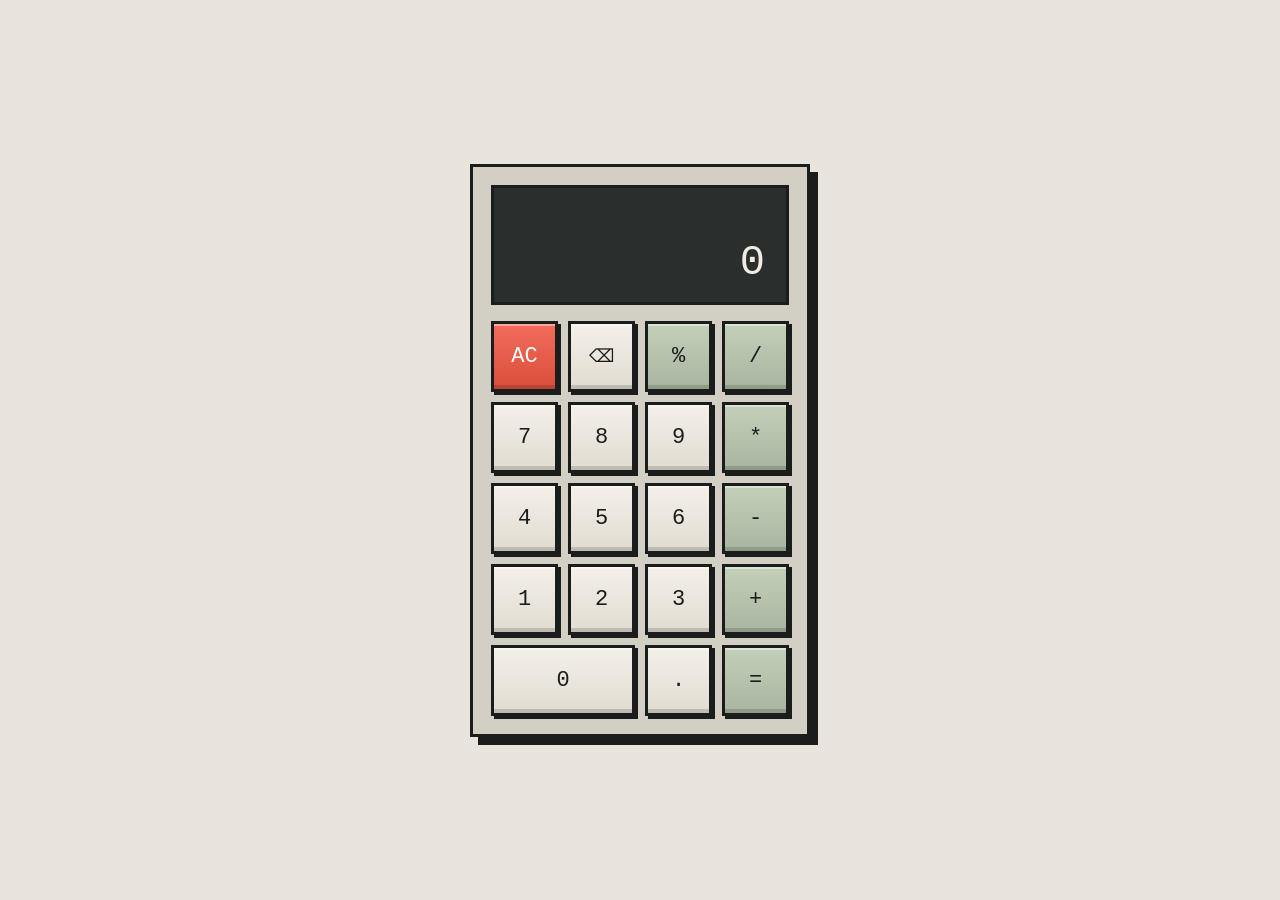
<file: index.html>
<!DOCTYPE html>
<html lang="en">
<head>
    <meta charset="UTF-8">
    <meta name="viewport" content="width=device-width, initial-scale=1.0">
    <title>Calculator</title>
    <link rel="stylesheet" href="style.css">
</head>
<body>
    <div class="calculator">
        <div class="display">
            <div class="current" id="display"></div>
        </div>

        <div class="keys">
            <button class="clear">AC</button>
            <button class="backspace">⌫</button>
            <button class="op" data-op="%">%</button>
            <button class="op" data-op="/">/</button>
            
            <button data-num="7">7</button>
            <button data-num="8">8</button>
            <button data-num="9">9</button>
            <button class="op" data-op="*">*</button>

            <button data-num="4">4</button>
            <button data-num="5">5</button>
            <button data-num="6">6</button>
            <button class="op" data-op="-">-</button>

            <button data-num="1">1</button>
            <button data-num="2">2</button>
            <button data-num="3">3</button>
            <button class="op" data-op="+">+</button>

            <button class="zero" data-num="0">0</button>
            <button data-num=".">.</button>
            <button class="equals" data-action="equals">=</button>
        </div>
    </div>
    <script src="script.js"></script>
</body>
</html>
</file>
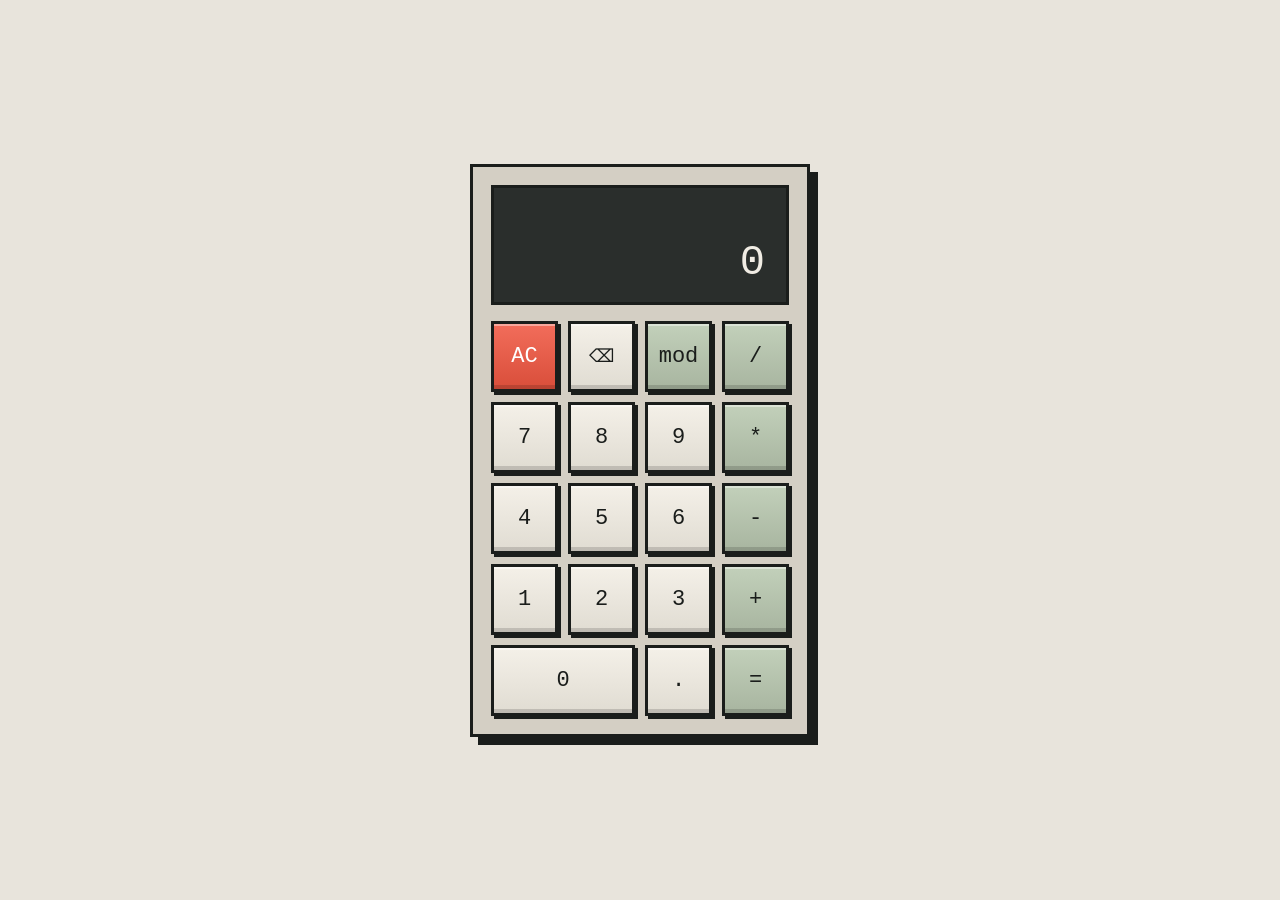
<file: calculator.html>
<!DOCTYPE html>
<html lang="en">
<head>
    <meta charset="UTF-8">
    <meta name="viewport" content="width=device-width, initial-scale=1.0">
    <title>Calculator</title>
    <link rel="stylesheet" href="style.css">
</head>
<body>
    <div class="calculator">
        <div class="display">
            <div class="current" id="display"></div>
        </div>

        <div class="keys">
            <button class="clear">AC</button>
            <button class="backspace">⌫</button>
            <button class="op" data-op="%">mod</button>
            <button class="op" data-op="/">/</button>
            
            <button data-num="7">7</button>
            <button data-num="8">8</button>
            <button data-num="9">9</button>
            <button class="op" data-op="*">*</button>

            <button data-num="4">4</button>
            <button data-num="5">5</button>
            <button data-num="6">6</button>
            <button class="op" data-op="-">-</button>

            <button data-num="1">1</button>
            <button data-num="2">2</button>
            <button data-num="3">3</button>
            <button class="op" data-op="+">+</button>

            <button class="zero" data-num="0">0</button>
            <button data-num=".">.</button>
            <button class="equals" data-action="equals">=</button>
        </div>
    </div>
    <script src="script.js"></script>
</body>
</html>
</file>
<file: style.css>
* {
  box-sizing: border-box;
  margin: 0;
  padding: 0;  
}

body{
    font-family: 'Courier';
    background: #e8e4dc;
    min-height: 100vh;
    display: flex;
    align-items: center;
    justify-content: center;
    color: black;
    padding: 20px;
}

.calculator{
    background: #d4cfc4;
    border: 3px solid #1a1d1b;
    box-shadow: 8px 8px 0 #1a1d1b;
    width: 340px;
    padding: 18px;
}

.display{
    background: #2a2e2c;
    color: #f0ece4;
    border: 3px solid #1a1d1b;
    padding: 18px 20px;
    text-align: right;
    margin-bottom: 16px;
    min-height: 120px;
    display: flex;
    flex-direction: column;
    justify-content: flex-end;
}

.current{
    font-size: 42px;
    font-weight: 300;
    letter-spacing: 1px;
    word-break: break-all;
    line-height: 1;
}

.keys{
    display: grid;
    grid-template-columns: repeat(4,1fr);
    gap:10px;
}

button{
    font-family: inherit;
    font-size: 22px;
    font-weight: 500;
    padding: 20px 0;
    border: 3px solid #1a1d1b;
    cursor: pointer;
    color: #1a1d1b;
    box-shadow: inset 0 2px 0 rgba(255,255,255,0.4), inset 0 -4px 0 rgba(0,0,0,0.15), 3px 3px 0 #1a1d1b;
    transition: transform 0.05s ease, box-shadow 0.05s ease, background 0.1s ease;
    background: linear-gradient(180deg, #f4f0e8 0%, #e0dcd2 100%);
}

button:hover{
    background: linear-gradient(180deg, #f0ece4 0%, #d4cfc4 100%);
}

button:active{
    transform: translate(2px,2px);
    box-shadow: inset 0 2px 4px rgba(0,0,0,0.2), 0 0 0 #1a1d1b;;
}

.op, .equals{
    background: linear-gradient(180deg, #c2d0ba 0%, #a8b5a0 100%);;
}
.op:hover, .equals:hover { 
    background: linear-gradient(180deg, #b8c5b0 0%, #98a590 100%); 
  }

  .backspace {
    font-size: 18px; 
  }

  .clear { 
    background: linear-gradient(180deg, #f26d5b 0%, #d94e3a 100%); 
    color: #ffffff; 
  }
  .clear:hover { 
    background: linear-gradient(180deg, #e35d4b 0%, #cb3f2b 100%); 
  }

  .zero { grid-column: span 2; }
</file>
